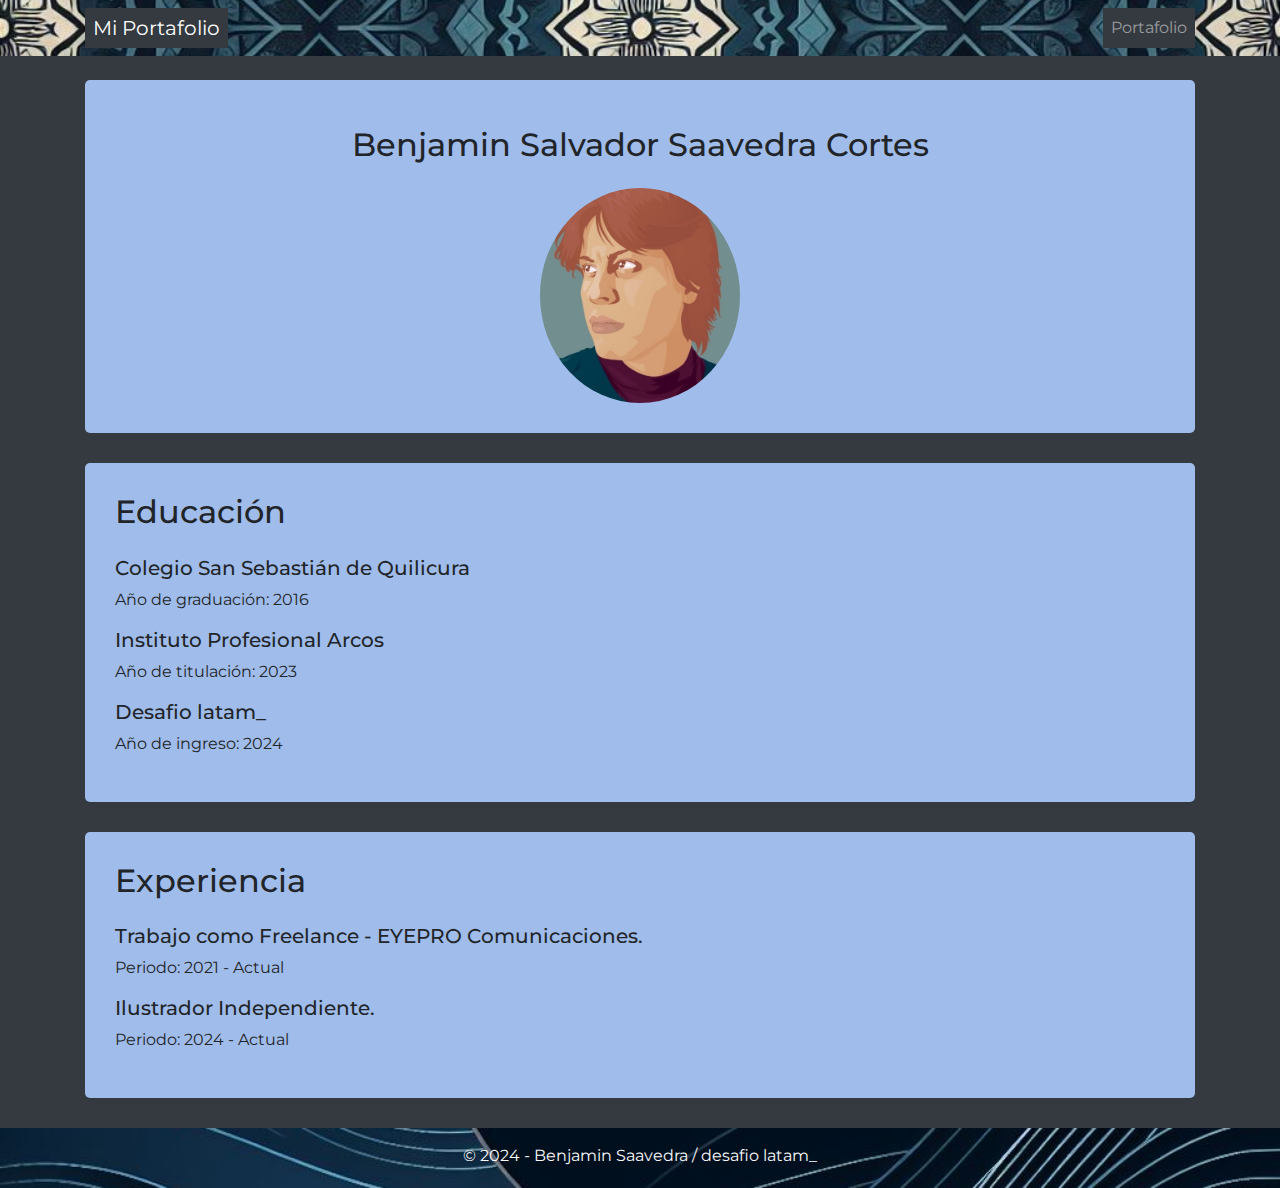
<file: index.html>
<!DOCTYPE html>
<html lang="en">
<head>
    <meta charset="UTF-8">
    <meta name="viewport" content="width=device-width, initial-scale=1.0">
    <title>CVBSSC</title>
    <link rel="preconnect" href="https://fonts.googleapis.com">
    <link rel="preconnect" href="https://fonts.gstatic.com" crossorigin>
    <link href="https://fonts.googleapis.com/css2?family=Montserrat:ital,wght@0,100..900;1,100..900&display=swap" rel="stylesheet">
    <link rel="icon" type="image/jpg" href="assets/img/logo.png">
    <link rel="stylesheet" href="assets/css/style.css">
    <link rel="stylesheet" href="https://stackpath.bootstrapcdn.com/bootstrap/4.5.2/css/bootstrap.min.css">
</head>
<body class="bg-dark">
    <!-- Barra de navegación -->
    <nav class="navbar navbar-expand-lg navbar-dark text-light">
    <div class="container">
        <a class="navbar-brand bg-dark px-2" href="index.html">
            Mi Portafolio
        </a>
        <button class="navbar-toggler" type="button" data-toggle="collapse" data-target="#navbarNav" aria-controls="navbarNav" aria-expanded="false" aria-label="Toggle navigation">
            <span class="navbar-toggler-icon"></span>
        </button>
        <div class="collapse navbar-collapse" id="navbarNav">
            <ul class="navbar-nav ml-auto">
                <li class="nav-item">
                    <a class="nav-link bg-dark px-2" href="portafolio.html">Portafolio</a>
                </li>
            </ul>
        </div>
    </div>
    </nav>
    <!-- Contenido principal -->
    <div class="container mt-4">
        <!-- Sección de foto de perfil -->
        <section id="perfil" class="text-center">
            <h2 class="py-3">Benjamin Salvador Saavedra Cortes</h2>
            <img src="assets/img/perfil.jpg" alt="Foto de perfil" class="img-fluid rounded-circle" style="width: 200px;">
        </section>
        <!-- Sección de educación -->
        <section id="educacion">
            <h2 class="pb-3">Educación</h2>

            <h5>Colegio San Sebastián de Quilicura</h5>
            <p>Año de graduación: 2016</p>

            <h5>Instituto Profesional Arcos</h5>
            <p>Año de titulación: 2023</p>

            <h5>Desafio latam_</h5>
            <p>Año de ingreso: 2024</p>
        </section>

        <!-- Sección de experiencia -->
        <section id="experiencia" class="mt-4">
            <h2 class="pb-3">Experiencia</h2>

            <h5>Trabajo como Freelance - EYEPRO Comunicaciones.</h5>
            <p>Periodo: 2021 - Actual</p>
            
            <h5>Ilustrador Independiente.</h5>
            <p>Periodo: 2024 - Actual</p>
        </section>
    </div>
    <!-- Footer -->
    <footer class="bg-dark text-light text-center pt-3 pb-1 mt-2">
        <p>&copy; 2024 - Benjamin Saavedra / desafio latam_</p>
    </footer>
    <!-- Enlaces a Bootstrap JS -->
    <script src="https://code.jquery.com/jquery-3.5.1.slim.min.js"></script>
    <script src="https://cdn.jsdelivr.net/npm/@popperjs/core@2.5.3/dist/umd/popper.min.js"></script>
    <script src="https://stackpath.bootstrapcdn.com/bootstrap/4.5.2/js/bootstrap.min.js"></script>
</body>
</html>
</file>
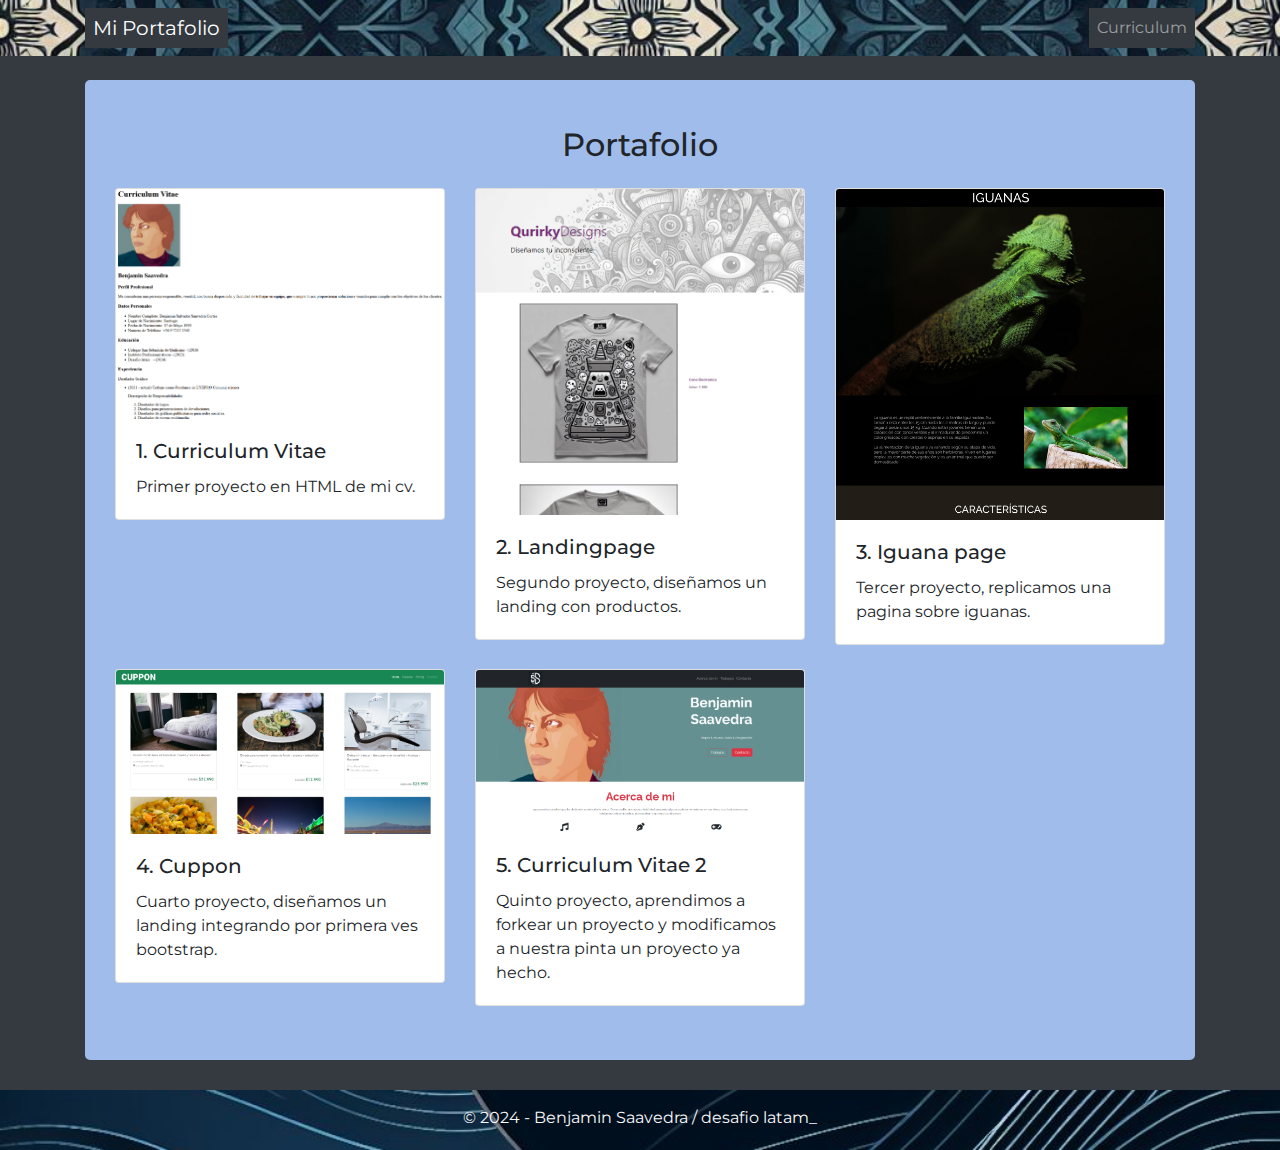
<file: portafolio.html>
<!DOCTYPE html>
<html lang="en">
<head>
    <meta charset="UTF-8">
    <meta name="viewport" content="width=device-width, initial-scale=1.0">
    <title>Mi Portafolio</title>
    <link rel="preconnect" href="https://fonts.googleapis.com">
    <link rel="preconnect" href="https://fonts.gstatic.com" crossorigin>
    <link href="https://fonts.googleapis.com/css2?family=Montserrat:ital,wght@0,100..900;1,100..900&display=swap" rel="stylesheet">
    <link rel="icon" type="image/jpg" href="assets/img/logo.png">
    <link rel="stylesheet" href="assets/css/style.css">
    <link rel="stylesheet" href="https://stackpath.bootstrapcdn.com/bootstrap/4.5.2/css/bootstrap.min.css">
</head>
<body class="bg-dark">
    <!-- Barra de navegación -->
    <nav class="navbar navbar-expand-lg navbar-dark text-light">
    <div class="container">
        <a class="navbar-brand bg-dark px-2" href="index.html">Mi Portafolio</a>
        <button class="navbar-toggler bg-dark px-2" type="button" data-toggle="collapse" data-target="#navbarNav" aria-controls="navbarNav" aria-expanded="false" aria-label="Toggle navigation">
            <span class="navbar-toggler-icon"></span>
        </button>
        <div class="collapse navbar-collapse" id="navbarNav">
            <ul class="navbar-nav ml-auto">
                <li class="nav-item">
                    <a class="nav-link bg-dark px-2" href="index.html">Curriculum</a>
                </li>
            </ul>
        </div>
    </div>
    </nav>
    <!-- Contenido principal -->
    <div class="container mt-4">
        <!-- Sección de trabajos -->
        <section id="trabajos">
            <h2 class="text-center py-3 ">Portafolio</h2>
            <div class="row">
                <!-- Primer trabajo -->
                <div class="col-md-4 mb-4">
                    <div class="card">
                        <img src="assets/img/proyecto_uno.png" class="card-img-top" alt="primerproyecto">
                        <div class="card-body">
                            <h5 class="card-title">1. Curriculum Vitae</h5>
                            <p class="card-text">Primer proyecto en HTML de mi cv.</p>
                        </div>
                    </div>
                </div>
                <!-- Segundo trabajo -->
                <div class="col-md-4 mb-4">
                    <div class="card">
                        <img src="assets/img/proyecto_dos.png" class="card-img-top" alt="segundoproyecto">
                        <div class="card-body">
                            <h5 class="card-title">2. Landingpage</h5>
                            <p class="card-text">Segundo proyecto, diseñamos un landing con productos.</p>
                        </div>
                    </div>
                </div>
                <!-- Tercer trabajo -->
                <div class="col-md-4 mb-4">
                    <div class="card">
                        <img src="assets/img/proyecto_tres.png" class="card-img-top" alt="tercerproyecto">
                        <div class="card-body">
                            <h5 class="card-title">3. Iguana page</h5>
                            <p class="card-text">Tercer proyecto, replicamos una pagina sobre iguanas.</p>
                        </div>
                    </div>
                </div>
                <!-- Cuarto trabajo -->
                <div class="col-md-4 mb-4">
                    <div class="card">
                        <img src="assets/img/proyecto_cuatro.png" class="card-img-top" alt="cuartoproyecto">
                        <div class="card-body">
                            <h5 class="card-title">4. Cuppon</h5>
                            <p class="card-text">Cuarto proyecto, diseñamos un landing integrando por primera ves bootstrap.</p>
                        </div>
                    </div>
                </div>
                <!-- Quinto trabajo -->
                <div class="col-md-4 mb-4">
                    <div class="card">
                        <img src="assets/img/proyecto_cinco.png" class="card-img-top" alt="quintoproyecto">
                        <div class="card-body">
                            <h5 class="card-title">5. Curriculum Vitae 2</h5>
                            <p class="card-text">Quinto proyecto, aprendimos a forkear un proyecto y modificamos a nuestra pinta un proyecto ya hecho.</p>
                        </div>
                    </div>
                </div>
            </div>
        </section>
    </div>
        <!-- Footer -->
        <footer class="bg-dark text-light text-center pt-3 pb-1 mt-2">
            <p>&copy; 2024 - Benjamin Saavedra / desafio latam_</p>
        </footer>
    <!-- Enlaces a Bootstrap JS -->
    <script src="https://code.jquery.com/jquery-3.5.1.slim.min.js"></script>
    <script src="https://cdn.jsdelivr.net/npm/@popperjs/core@2.5.3/dist/umd/popper.min.js"></script>
    <script src="https://stackpath.bootstrapcdn.com/bootstrap/4.5.2/js/bootstrap.min.js"></script>
</body>
</html>
</file>
<file: assets/css/style.css>
/*BODY*/
* {
    padding: 0;
    margin: 0;
    font-family: "Montserrat", sans-serif;
    font-weight: auto;
    font-style: normal;
    
}
/*NAV*/
nav{
    background-image: url(../img/fondo.jpeg);
    background-position: center;
    background-size: cover;
}
/*SECTION*/
section {
    background-color:rgb(160, 188, 234);
    padding: 30px;
    margin-bottom: 30px;
    border-radius: 5px;
}
/*FOOTER*/
footer{
    background-image: url(../img/fondo2.jpeg);
    background-position: center;
    background-size: cover;
}
</file>
